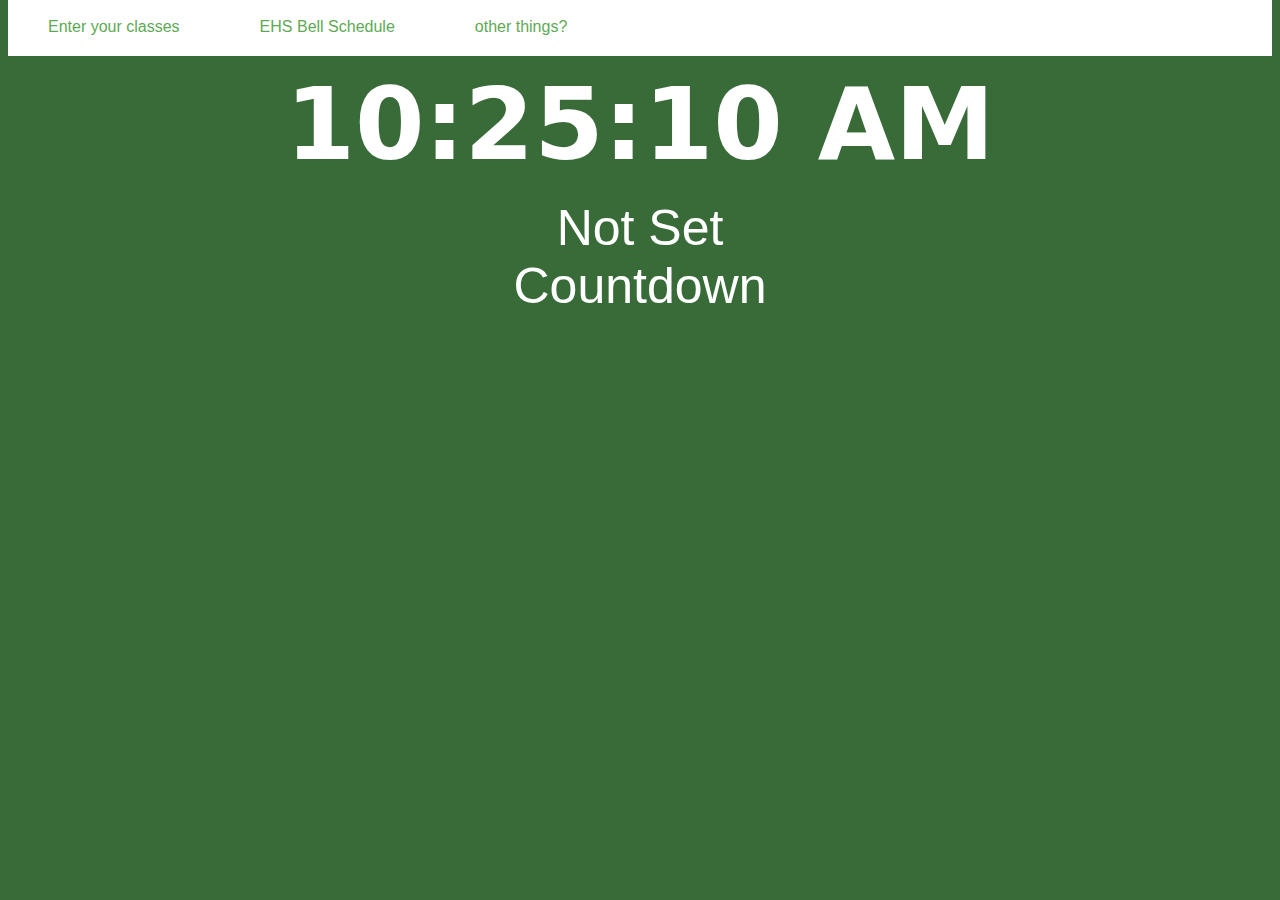
<file: Entrepreneuarship-Project-Sanjana-and-Shely (1)/index.html>
<!DOCTYPE html>

<head>
  <meta charset="utf-8">
  <meta name="viewport" content="width=device-width">
  <title>replit</title>
  <link href="style.css" rel="stylesheet" type="text/css" />
</head>
<style>
  /* style */
  nav {
    background-color: #FFFFFF;
    overflow: hidden;
    position: relative;
    top: -10px;
    width: 100%;
    font-family: Arial, sans-serif;
  }

  /* add nav stuff */
  nav a {
    float: left;
    /* position links */
    display: block;
    color: #5DAA54;
    text-align: center;
    padding: 20px 40px;
    text-decoration: none;
  }

  /* hover colorr */
  nav a:hover {
    background-color: #5DAA54;
    color: darkgreen;
  }
</style>
</head>

<body>
  <center>
    <nav>
      <a href="schedule.html">Enter your classes</a>
      <a href="ehsschedule.html">EHS Bell Schedule</a>
      <a href="other.html">other things?</a>

    </nav>
  </center>




  <center><time id="current-time"></time></p>
  </center>
  <center><label id="classy" style="font-family: Arial, sans-serif;">Break</label></center>
  <script src="script.js"></script>
  <center><label id="countdown" style="font-family: Arial, Helvetica, sans-serif;">Countdown</label></center>


</body>

</html>
</file>
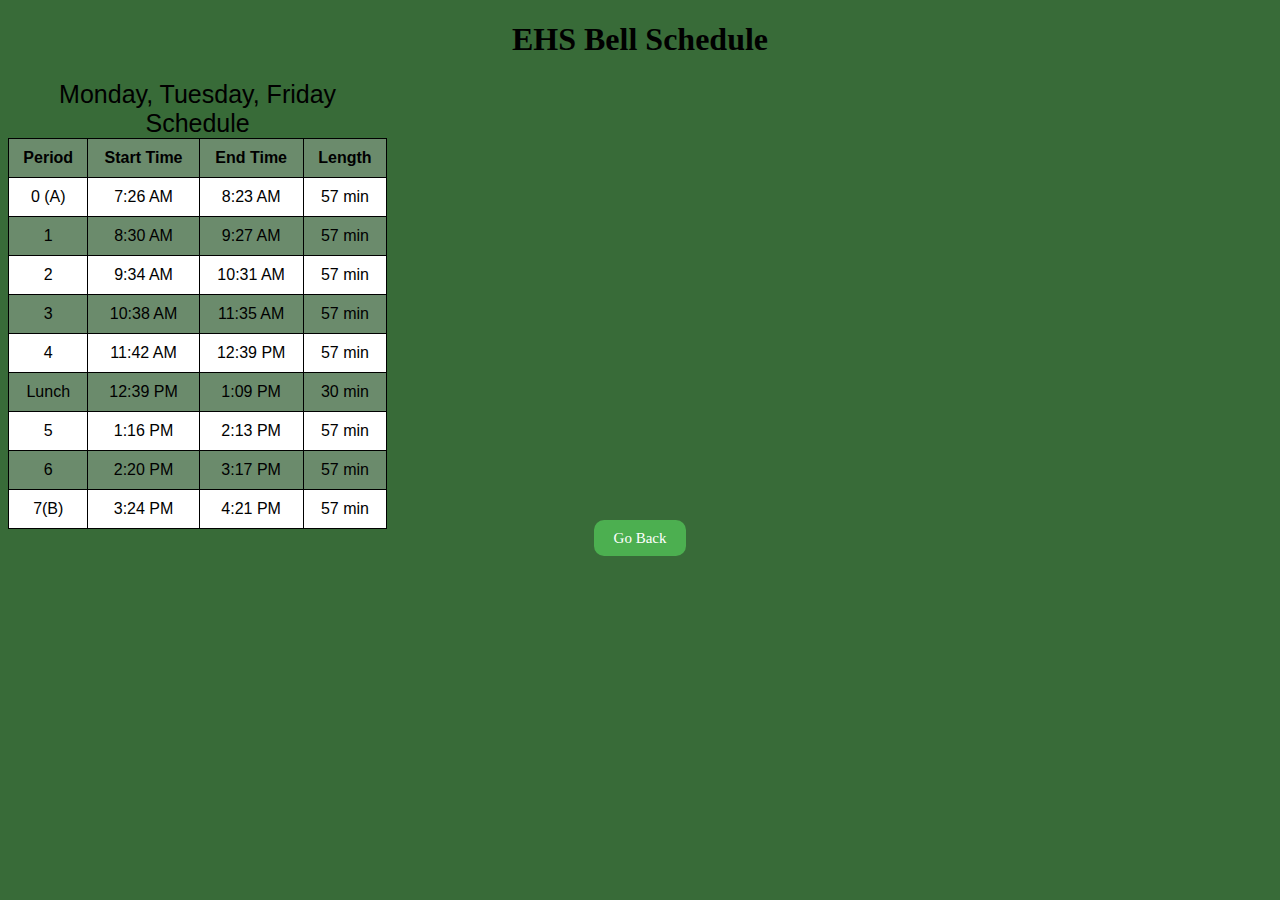
<file: Entrepreneuarship-Project-Sanjana-and-Shely (1)/ehsschedule.html>
<!DOCTYPE html>
<html>

<head>
  <meta charset="utf-8">
  <meta name="viewport" content="width=device-width">
  <title>Class Schedule</title>
  <link href="ehsschedule.css" rel="stylesheet" type="text/css" />
</head>
  <style>
  table {
    border-collapse: collapse;
    width: 30%;
    font-family: Arial, Helvetica, sans-serif;
  }

  th, td {
    text-align: center;
    padding: 10px;
    border-style: solid;
    border-color: #000000
  }
    tr:nth-child(even) {
      background-color: #FFFFFF;
    }
 

  tr:hover{background-color: #6DBF69; 
    background-color: #6DBF69;
  
  }
  </style>

<body>
  <center><h1 style="font-size: 24px: font-family: Arial">EHS Bell Schedule</h1></center>
  <table style= "background-color:#6B8B6C" "width:50%" border="1" cellspacing="0" cellpadding="5" >
    <caption style="font-size: 25px;">Monday, Tuesday, Friday Schedule </caption>
    <tr>
      <th>Period</th>
      <th>Start Time</th>
      <th>End Time</th>
      <th>Length</th>
    </tr>
    <tr>
      <td>0 (A)</td>
      <td>7:26 AM</td>
      <td>8:23 AM</td>
      <td>57 min</td>
    </tr>
    <tr>
      <td>1</td>
      <td>8:30 AM</td>
      <td>9:27 AM</td>
      <td>57 min</td>
    </tr>
    <tr>
      <td>2</td>
      <td>9:34 AM</td>
      <td>10:31 AM</td>
      <td>57 min</td>
    </tr>
    <tr>
      <td>3</td>
      <td>10:38 AM</td>
      <td>11:35 AM</td>
      <td>57 min</td>
    </tr>
    <tr>
      <td>4</td>
      <td>11:42 AM</td>
      <td>12:39 PM</td>
      <td>57 min</td>
    </tr>
    <tr>
      <td>Lunch</td>
      <td>12:39 PM</td>
      <td>1:09 PM</td>
      <td>30 min</td>
    </tr>
    <tr>
      <td>5</td>
      <td>1:16 PM</td>
      <td>2:13 PM</td>
      <td>57 min</td>
    </tr>
    <tr>
      <td>6</td>
      <td>2:20 PM</td>
      <td>3:17 PM</td>
      <td>57 min</td>
    </tr>
    <tr>
      <td>7(B)</td>
      <td>3:24 PM</td>
      <td>4:21 PM</td>
      <td>57 min</td>
    </tr>
  </table>

  <div class="goback-container">
    <center>
      <a href="index.html"  style="text-decoration: none; background-color: #4CAF50; color: white; padding: 10px 20px; border-radius: 10px; border: none; cursor: pointer; font-size: 15px;">
        Go Back
      </a>
    </center>
  </div>
  
</body>

</html>
</file>
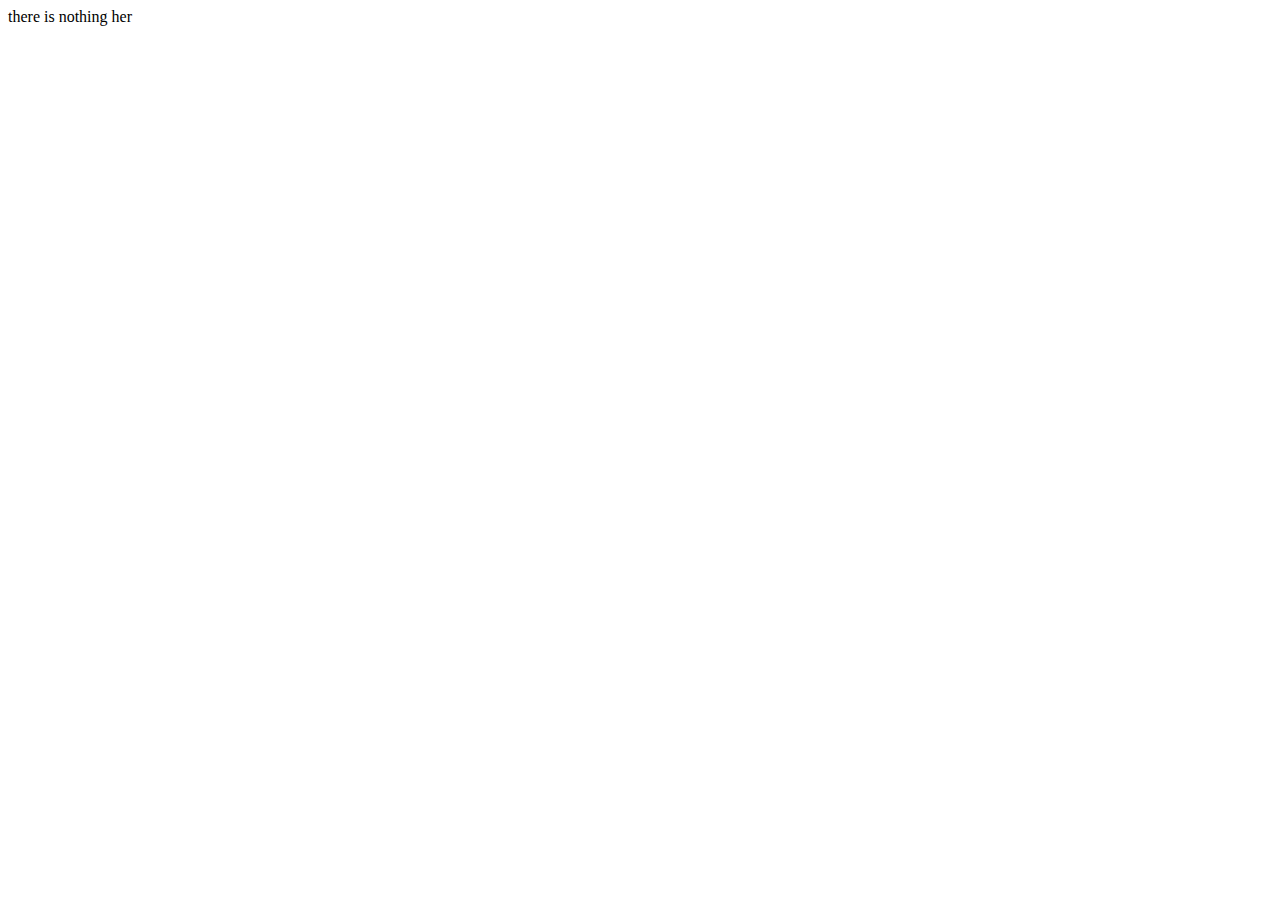
<file: Entrepreneuarship-Project-Sanjana-and-Shely (1)/other.html>
<!DOCTYPE html>
<html lang="en">
<head>
  <meta charset="UTF-8">
  <meta http-equiv="X-UA-Compatible" content="IE=edge">
  <meta name="viewport" content="width=device-width, initial-scale=1.0">
  <title>Document</title>
</head>
<body>
  there is nothing her
</body>
</html>
</file>
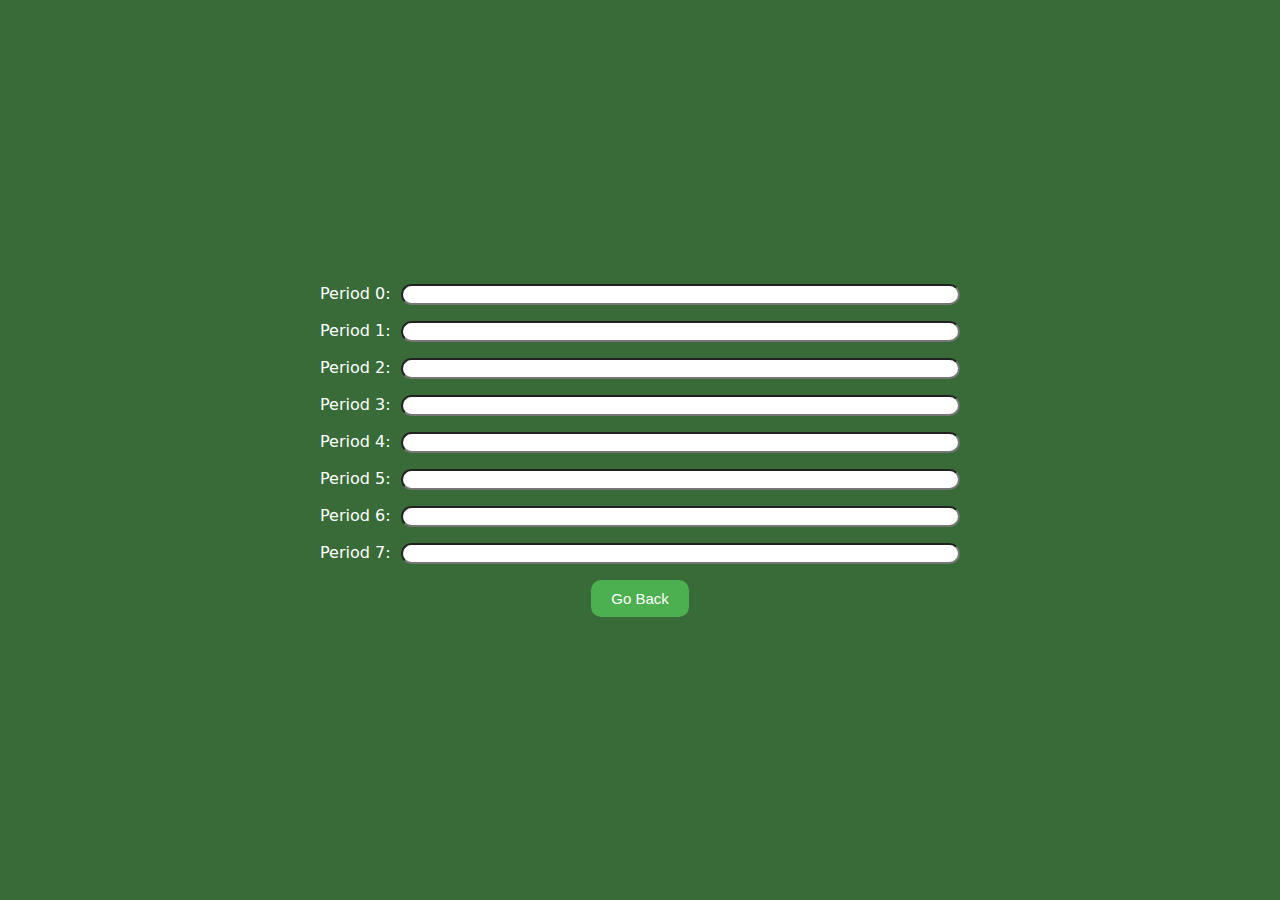
<file: Entrepreneuarship-Project-Sanjana-and-Shely (1)/schedule.html>
<!DOCTYPE html>

<head>
  <meta charset="utf-8">
  <meta name="viewport" content="width=device-width">
  <title>replit</title>
  <link href="schedstyle.css" rel="stylesheet" type="text/css" />
  <style>
  </style>
</head>

<body>
  <div id="inputs">
    <label>Period 0: <input type="text" id="input-0"></label>

    <label>Period 1: <input type="text" id="input-1"></label>
    <label>Period 2: <input type="text" id="input-2"></label>
    <label>Period 3: <input type="text" id="input-3"></label>
    <label>Period 4: <input type="text" id="input-4"></label>

    <label>Period 5: <input type="text" id="input-5"></label>

    <label>Period 6: <input type="text" id="input-6"></label>
    <label>Period 7: <input type="text" id="input-7"></label>

    <button id="go-back" onclick="saveData()"
      style="text-decoration: none; background-color: #4CAF50; color: white; padding: 10px 20px; border-radius: 10px; border: none; cursor: pointer; font-size: 15px;">
      Go Back
    </button>
  </div>
  <script src="schedScript.js"></script>

</body>

</html>
</file>
<file: Entrepreneuarship-Project-Sanjana-and-Shely (1)/style.css>
html {
  height: 100%;
  width: 100%;
  background-color: #386b38;
}

h1 {
  color: white;
  font-family: system-ui, -apple-system, BlinkMacSystemFont, 'Segoe UI', Roboto, Oxygen, Ubuntu, Cantarell, 'Open Sans', 'Helvetica Neue', sans-serif;
}

time {
  color: white;
  font-family: system-ui, -apple-system, BlinkMacSystemFont, 'Segoe UI', Roboto, Oxygen, Ubuntu, Cantarell, 'Open Sans', 'Helvetica Neue', sans-serif;
  font-weight: bold;
  font-size: 100px;
  width: 50%;
  height: 50%;
}

label{
  color: white;
  font-family: system-ui, -apple-system, BlinkMacSystemFont, 'Segoe UI', Rob
  font-weight: bold;
  font-size: 50px;
  width: 50%;
  height: 50%;
}
</file>
<file: Entrepreneuarship-Project-Sanjana-and-Shely (1)/ehsschedule.css>
html {
  height: 100%;
  width: 100%;
  background-color: #386b38;
}

label {
  font-family: Arial, Helvetica, sans-serif
}
</file>
<file: Entrepreneuarship-Project-Sanjana-and-Shely (1)/schedstyle.css>
html {
  height: 100%;
  width: 100%;
  background-color: #386b38;
}

body {
  margin: 0;
}

label {
  color: white;
  font-family: system-ui, -apple-system, BlinkMacSystemFont, 'Segoe UI', Roboto, Oxygen, Ubuntu, Cantarell, 'Open Sans', 'Helvetica Neue', sans-serif;
}

input {
  border-radius: 15px;
  width: 15%;
  height: 25% border;
}

#inputs {
  display: flex;
  flex-direction: column;
  width: 100%;
  justify-content: center;
  align-items: center;
  gap: 1em;
  height: 100vh;
}

label {
  display: flex;
  flex-direction: row;
  width: 50%;
  gap: 10px;
}

input {
  width: 200px;
  flex-grow: 1;
}
</file>
